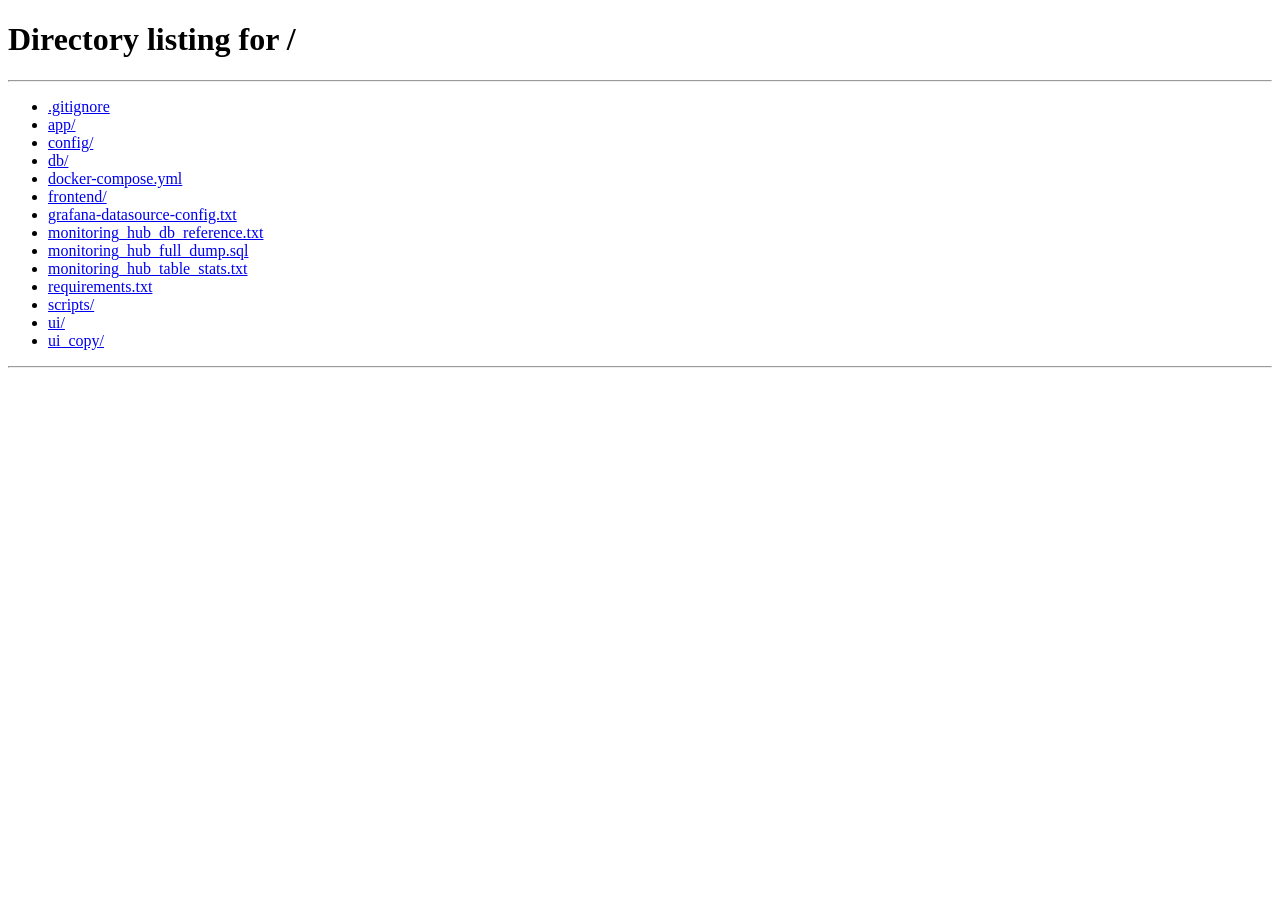
<file: ui/index.html>
<!doctype html>
<html lang="en">
<head>
  <meta charset="utf-8" />
  <title>Monitoring Hub – Dashboard</title>
  <meta name="viewport" content="width=device-width, initial-scale=1" />

  <!-- CSS -->
  <link rel="stylesheet" href="/ui/css/style.css?v=1" />

  <!-- Disable aggressive caching during dev -->
  <meta http-equiv="Cache-Control" content="no-store" />
</head>

<body>

<!-- =========================
  TOP BAR
========================= -->
<header class="topbar">
  <div class="brand">
    <img src="/ui/img/logo.png" alt="Monitoring Hub" class="logo" />
    <div>
      <h1>Monitoring Hub</h1>
      <div class="subtitle">Internal NOC • Real-time</div>
    </div>
  </div>

  <div class="right">
    <div class="meta">
      <div class="meta-label">Last refresh</div>
      <div id="lastRefresh">—</div>
    </div>
    <button id="refreshBtn">Refresh</button>
  </div>
</header>

<!-- =========================
  MAIN CONTENT
========================= -->
<main class="container">

  <!-- ===== SUMMARY CARDS ===== -->
  <section class="summary">
    <div class="card ok">
      <div class="label">OK</div>
      <div class="value" id="okCount">0</div>
    </div>

    <div class="card warning">
      <div class="label">Warning</div>
      <div class="value" id="warningCount">0</div>
    </div>

    <div class="card critical">
      <div class="label">Critical</div>
      <div class="value" id="criticalCount">0</div>
    </div>
  </section>

  <!-- ===== ACCOUNT / SERVICE TILES ===== -->
  <section class="tiles" id="accountTiles">
    <!-- populated dynamically -->
  </section>

  <!-- ===== OPEN ALERTS ===== -->
  <section class="panel">
    <h2>Open Alerts</h2>

    <ul id="alertList" class="alert-list">
      <li class="muted">No active alerts</li>
    </ul>
  </section>

  <!-- ===== EC2 DRILLDOWN ===== -->
  <section id="ec2Section" class="panel hidden">
    <h2>EC2 Instances</h2>

    <table class="table">
      <thead>
        <tr>
          <th>Instance</th>
          <th>Name</th>
          <th>CPU %</th>
          <th>Env</th>
          <th>Status</th>
        </tr>
      </thead>
      <tbody id="ec2Table">
        <!-- rows injected dynamically -->
      </tbody>
    </table>
  </section>

  <footer class="footer">
    Monitoring Hub • Proof of Concept
  </footer>

</main>

<!-- =========================
  SCRIPTS (ORDER MATTERS)
========================= -->

<script>
  /* shared audio instance */
  window.ALERT_SOUND = new Audio(
    "https://actions.google.com/sounds/v1/alarms/alarm_clock.ogg"
  );
</script>

<script src="/ui/js/api.js?v=1"></script>
<script src="/ui/js/ws.js?v=1"></script>
<script src="/ui/js/dashboard.js?v=1"></script>

</body>
</html>
</file>
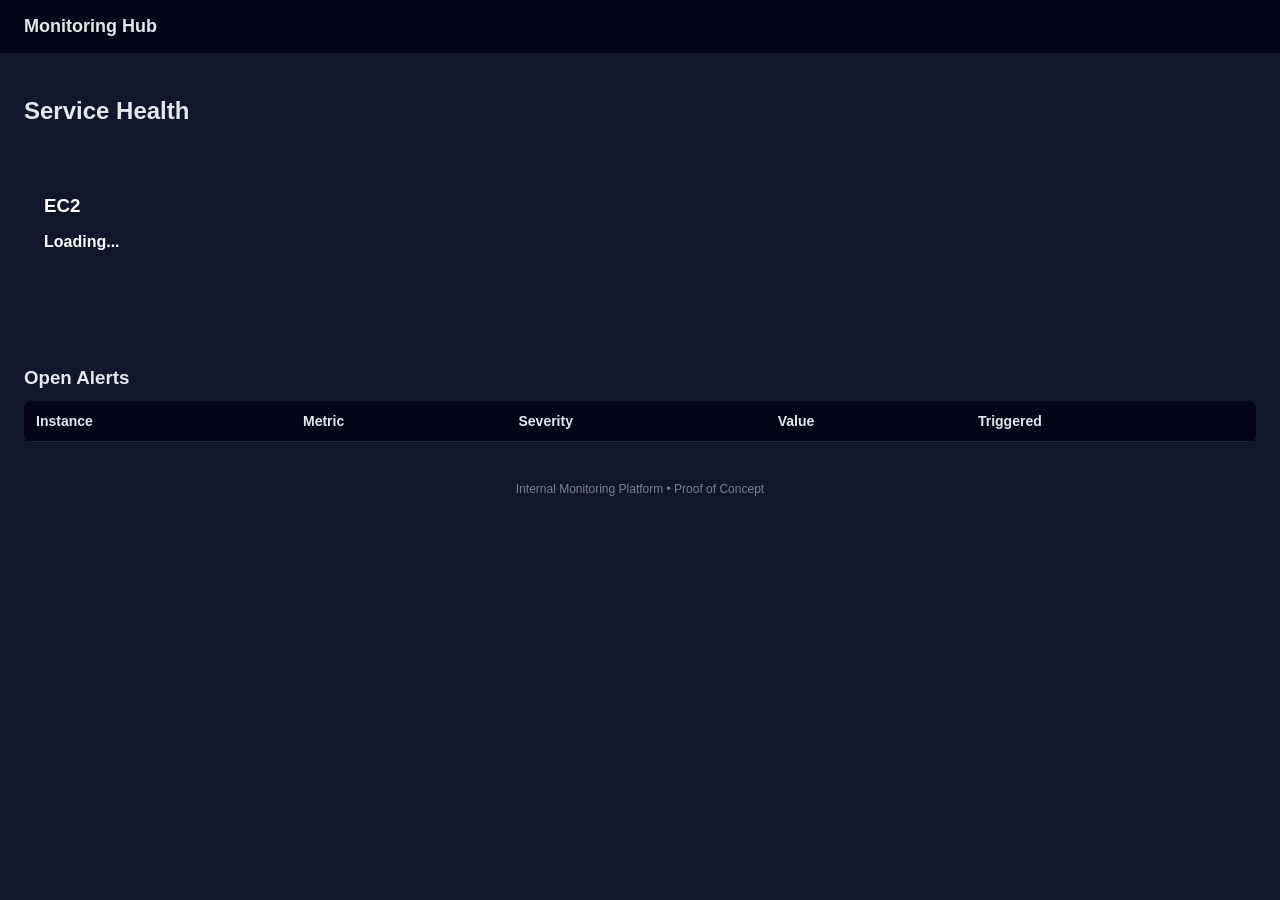
<file: ui_copy/index.html>
<!DOCTYPE html>
<html lang="en">
<head>
  <meta charset="UTF-8" />
  <title>Monitoring Hub</title>

  <style>
    body {
      margin: 0;
      font-family: Segoe UI, Arial, sans-serif;
      background: #0f172a;
      color: #e5e7eb;
    }

    header {
      padding: 16px 24px;
      background: #020617;
      font-size: 18px;
      font-weight: 600;
    }

    .container { padding: 24px; }

    /* ===== Service Cards ===== */
    .cards {
      display: flex;
      gap: 20px;
      margin-bottom: 40px;
    }

    .card {
      padding: 20px;
      border-radius: 10px;
      min-width: 180px;
      font-weight: bold;
      color: white;
    }

    .card-ok { background: #16a34a; }
    .card-warning { background: #facc15; color: #020617; }
    .card-critical { background: #dc2626; }

    /* ===== Tiles ===== */
    .tiles {
      display: grid;
      grid-template-columns: repeat(auto-fit, minmax(260px, 1fr));
      gap: 20px;
      margin-bottom: 40px;
    }

    .tile {
      background: #020617;
      border-radius: 10px;
      padding: 20px;
      cursor: pointer;
      border-left: 6px solid #22c55e;
    }

    .tile.warning { border-left-color: #f59e0b; }
    .tile.critical { border-left-color: #ef4444; }

    .counts {
      display: flex;
      justify-content: space-between;
      margin-top: 12px;
      font-size: 14px;
    }

    /* ===== Tables ===== */
    h3 { margin: 30px 0 12px; }

    table {
      width: 100%;
      border-collapse: collapse;
      background: #020617;
      border-radius: 8px;
      overflow: hidden;
      margin-bottom: 30px;
    }

    th, td {
      padding: 12px;
      border-bottom: 1px solid #1e293b;
      font-size: 14px;
      text-align: left;
    }

    .sev-ok { color: #22c55e; font-weight: 600; }
    .sev-warning { color: #f59e0b; font-weight: 600; }
    .sev-critical { color: #ef4444; font-weight: 600; }

    footer {
      margin-top: 40px;
      opacity: 0.5;
      font-size: 12px;
      text-align: center;
    }

    #ec2-section { display: none; }
  </style>
</head>

<body>

<header>Monitoring Hub</header>

<div class="container">

  <!-- ===== Service Health ===== -->
  <h2>Service Health</h2>
  <div class="cards">
    <div id="ec2-card" class="card">
      <h3>EC2</h3>
      <p id="ec2-status">Loading...</p>
    </div>
  </div>

  <!-- ===== Dashboard Tiles ===== -->
  <div class="tiles" id="tiles"></div>

  <!-- ===== Open Alerts ===== -->
  <h3>Open Alerts</h3>
  <table>
    <thead>
      <tr>
        <th>Instance</th>
        <th>Metric</th>
        <th>Severity</th>
        <th>Value</th>
        <th>Triggered</th>
      </tr>
    </thead>
    <tbody id="alerts"></tbody>
  </table>

  <!-- ===== EC2 Drilldown ===== -->
  <div id="ec2-section">
    <h3>EC2 Instances</h3>
    <table>
      <thead>
        <tr>
          <th>Instance</th>
          <th>Name</th>
          <th>CPU %</th>
          <th>Status</th>
          <th>Last Seen</th>
        </tr>
      </thead>
      <tbody id="ec2-table"></tbody>
    </table>
  </div>

  <footer>Internal Monitoring Platform • Proof of Concept</footer>
</div>

<script>
async function loadDashboard() {
  const res = await fetch("http://127.0.0.1:8000/dashboard/overview");
  const data = await res.json();

  /* ===== Service Card ===== */
  const ec2 = data.find(d => d.account_name);
  const card = document.getElementById("ec2-card");
  const text = document.getElementById("ec2-status");

  if (ec2.critical > 0) {
    card.className = "card card-critical";
    text.innerText = `CRITICAL: ${ec2.critical}`;
  } else if (ec2.warning > 0) {
    card.className = "card card-warning";
    text.innerText = `WARNING: ${ec2.warning}`;
  } else {
    card.className = "card card-ok";
    text.innerText = `OK: ${ec2.ok}`;
  }

  /* ===== Tiles ===== */
  const tiles = document.getElementById("tiles");
  tiles.innerHTML = "";

  data.forEach(d => {
    const tile = document.createElement("div");
    tile.className = "tile";

    if (d.critical > 0) tile.classList.add("critical");
    else if (d.warning > 0) tile.classList.add("warning");

    tile.innerHTML = `
      <h2>${d.account_name}</h2>
      <div class="counts">
        <span>OK: ${d.ok}</span>
        <span>Warning: ${d.warning}</span>
        <span>Critical: ${d.critical}</span>
      </div>
    `;

    tile.onclick = () => {
      document.getElementById("ec2-section").style.display = "block";
      loadEC2Instances();
    };

    tiles.appendChild(tile);
  });
}

async function loadAlerts() {
  const res = await fetch("http://127.0.0.1:8000/alerts/open");
  const data = await res.json();

  const tbody = document.getElementById("alerts");
  tbody.innerHTML = "";

  data.forEach(a => {
    tbody.innerHTML += `
      <tr>
        <td>${a.instance}</td>
        <td>${a.metric_name}</td>
        <td class="sev-${a.severity}">${a.severity.toUpperCase()}</td>
        <td>${a.current_value}</td>
        <td>${a.triggered_at}</td>
      </tr>
    `;
  });
}

async function loadEC2Instances() {
  const res = await fetch("http://127.0.0.1:8000/ec2/instances");
  const data = await res.json();

  const tbody = document.getElementById("ec2-table");
  tbody.innerHTML = "";

  data.forEach(i => {
    tbody.innerHTML += `
      <tr>
        <td>${i.instance}</td>
        <td>${i.name || "-"}</td>
        <td>${i.cpu}%</td>
        <td class="sev-${i.status}">${i.status.toUpperCase()}</td>
        <td>${i.last_seen || "-"}</td>
      </tr>
    `;
  });
}

/* Initial load */
loadDashboard();
loadAlerts();

/* Auto refresh */
setInterval(() => {
  loadDashboard();
  loadAlerts();
  if (document.getElementById("ec2-section").style.display === "block") {
    loadEC2Instances();
  }
}, 5000);
</script>

</body>
</html>
</file>
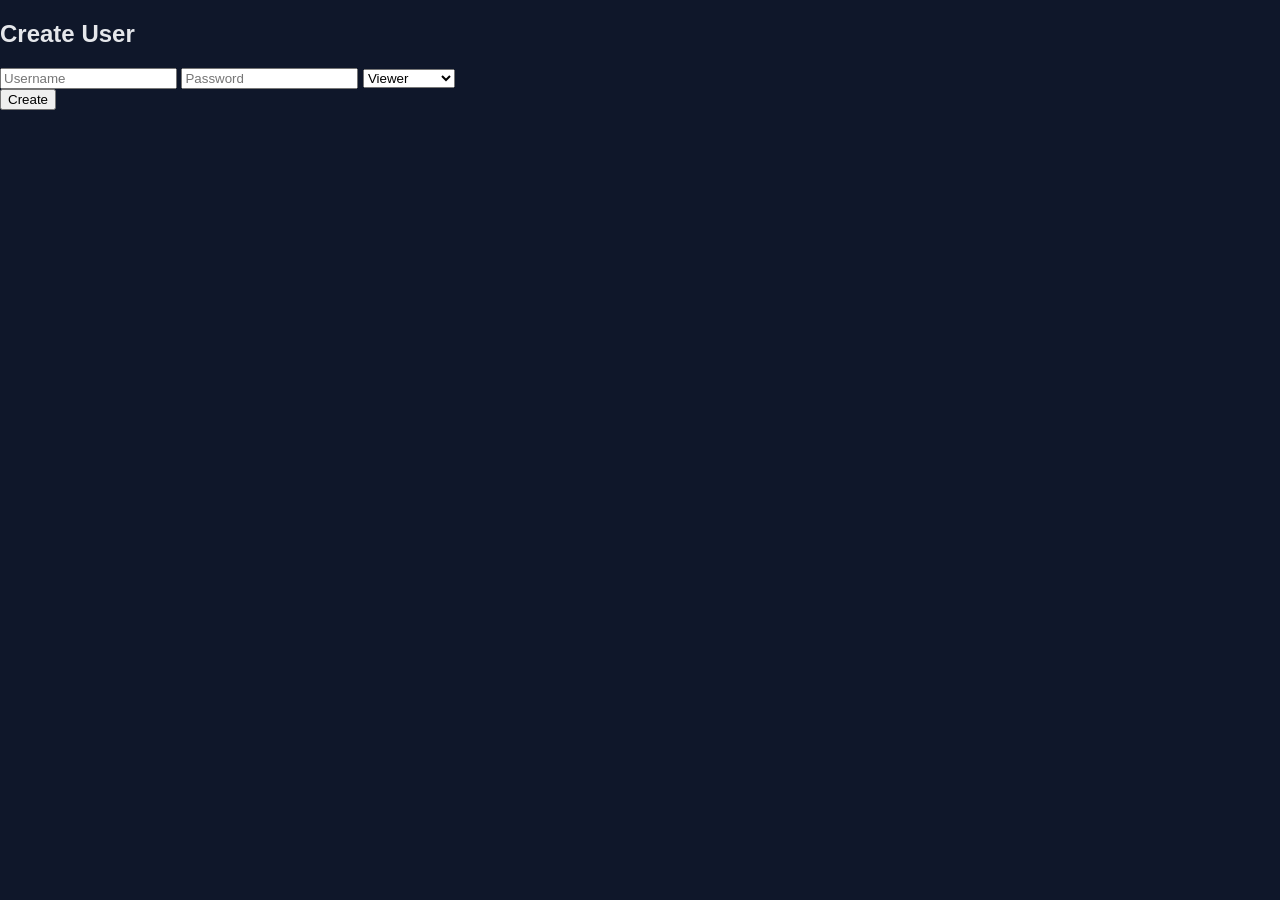
<file: ui/admin-users.html>
<!doctype html>
<html>
<head>
  <title>User Management</title>
  <link rel="stylesheet" href="/ui/css/style.css">
</head>
<body>
<h2>Create User</h2>

<input id="username" placeholder="Username">
<input id="password" placeholder="Password" type="password">

<select id="role">
  <option value="viewer">Viewer</option>
  <option value="power">Power User</option>
  <option value="admin">Admin</option>
</select>

<div id="accounts"></div>

<button onclick="createUser()">Create</button>

<script src="/ui/js/api.js"></script>
<script>
async function loadAccounts() {
  const accounts = await api("/admin/accounts");
  const div = document.getElementById("accounts");
  accounts.forEach(a => {
    div.innerHTML += `
      <label>
        <input type="checkbox" value="${a.id}">
        ${a.account_name}
      </label><br>
    `;
  });
}

async function createUser() {
  const selected = [...document.querySelectorAll("#accounts input:checked")]
                  .map(c => Number(c.value));

  await api("/admin/users", {
    method: "POST",
    body: JSON.stringify({
      username: username.value,
      password: password.value,
      role: role.value,
      accounts: selected
    })
  });

  alert("User created");
}

loadAccounts();
</script>
</body>
</html>
</file>
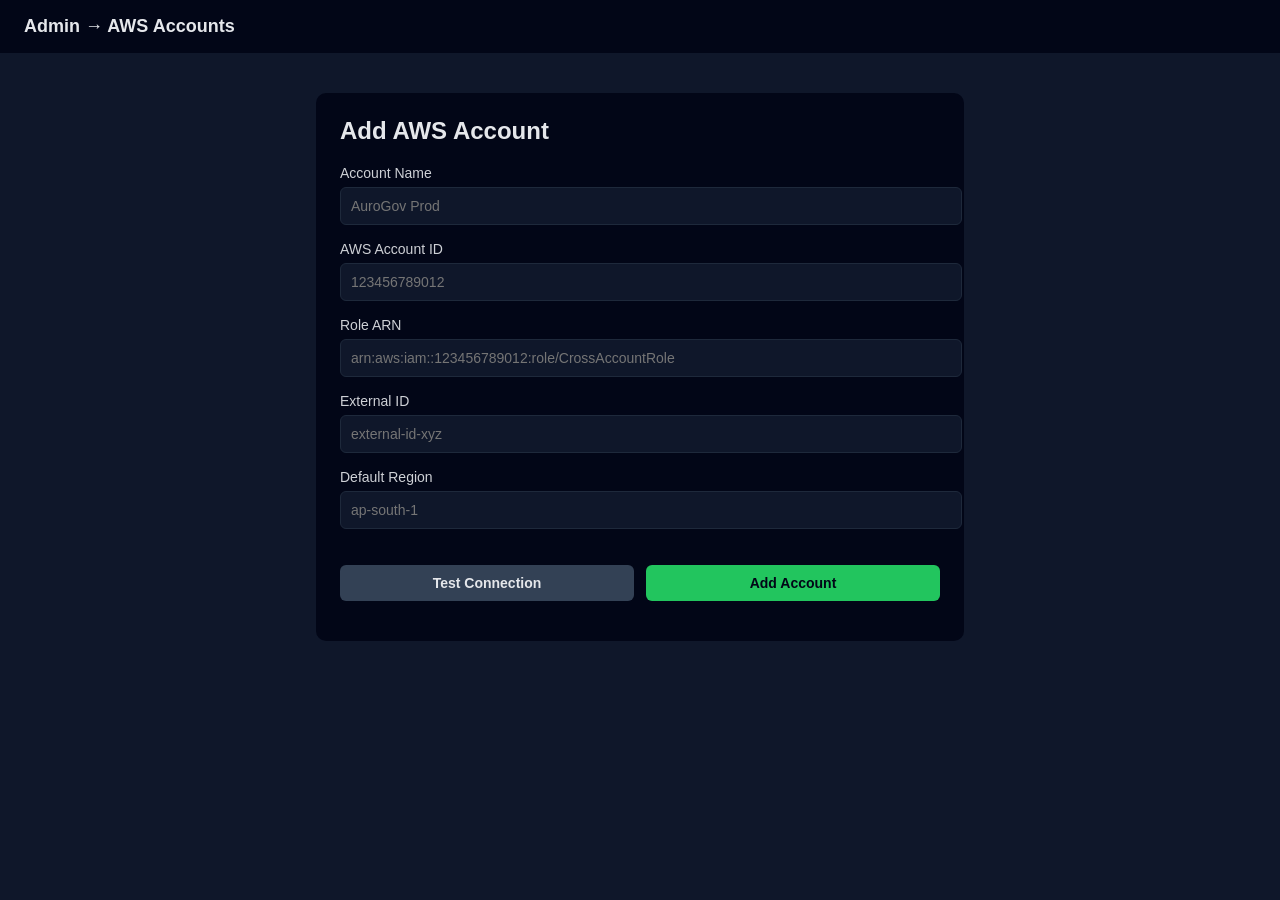
<file: ui/admin_accounts.html>
<!DOCTYPE html>
<html lang="en">
<head>
  <meta charset="UTF-8" />
  <title>Add AWS Account</title>

  <style>
    body {
      margin: 0;
      font-family: Segoe UI, Arial, sans-serif;
      background: #0f172a;
      color: #e5e7eb;
    }

    header {
      padding: 16px 24px;
      background: #020617;
      font-size: 18px;
      font-weight: 600;
    }

    .container {
      max-width: 600px;
      margin: 40px auto;
      background: #020617;
      padding: 24px;
      border-radius: 10px;
    }

    h2 {
      margin-top: 0;
      margin-bottom: 20px;
    }

    label {
      display: block;
      margin-bottom: 6px;
      font-size: 14px;
      opacity: 0.9;
    }

    input {
      width: 100%;
      padding: 10px;
      margin-bottom: 16px;
      background: #0f172a;
      border: 1px solid #1e293b;
      border-radius: 6px;
      color: #e5e7eb;
      font-size: 14px;
    }

    input:focus {
      outline: none;
      border-color: #22c55e;
    }

    .actions {
      display: flex;
      gap: 12px;
      margin-top: 20px;
    }

    button {
      flex: 1;
      padding: 10px;
      border: none;
      border-radius: 6px;
      cursor: pointer;
      font-size: 14px;
      font-weight: 600;
    }

    .primary {
      background: #22c55e;
      color: #020617;
    }

    .secondary {
      background: #334155;
      color: #e5e7eb;
    }

    .status {
      margin-top: 16px;
      font-size: 14px;
    }

    .success {
      color: #22c55e;
    }

    .error {
      color: #ef4444;
    }
  </style>
</head>

<body>

<header>Admin → AWS Accounts</header>

<div class="container">
  <h2>Add AWS Account</h2>

  <label>Account Name</label>
  <input id="accountName" placeholder="AuroGov Prod">

  <label>AWS Account ID</label>
  <input id="accountId" placeholder="123456789012">

  <label>Role ARN</label>
  <input id="roleArn" placeholder="arn:aws:iam::123456789012:role/CrossAccountRole">

  <label>External ID</label>
  <input id="externalId" placeholder="external-id-xyz">

  <label>Default Region</label>
  <input id="region" placeholder="ap-south-1">

  <div class="actions">
    <button class="secondary" onclick="testConnection()">Test Connection</button>
    <button class="primary" onclick="addAccount()">Add Account</button>
  </div>

  <div id="status" class="status"></div>
</div>

<script>
function setStatus(message, type) {
  const el = document.getElementById("status");
  el.textContent = message;
  el.className = "status " + type;
}

function getValue(id) {
  return document.getElementById(id).value.trim();
}

async function testConnection() {
  try {
    setStatus("Testing connection...", "");

    const res = await fetch(
      "http://127.0.0.1:8000/admin/aws-accounts/test-connection",
      {
        method: "POST",
        headers: { "Content-Type": "application/json" },
        body: JSON.stringify({
          role_arn: getValue("roleArn"),
          external_id: getValue("externalId"),
          region: getValue("region")
        })
      }
    );

    if (!res.ok) {
      const err = await res.text();
      throw new Error(err);
    }

    setStatus("Connection successful ✅", "success");

  } catch (e) {
    setStatus("Connection failed ❌: " + e.message, "error");
  }
}

async function addAccount() {
  try {
    setStatus("Adding AWS account...", "");

    const res = await fetch(
      "http://127.0.0.1:8000/admin/aws-accounts",
      {
        method: "POST",
        headers: { "Content-Type": "application/json" },
        body: JSON.stringify({
          account_name: getValue("accountName"),
          account_id: getValue("accountId"),
          role_arn: getValue("roleArn"),
          external_id: getValue("externalId"),
          default_region: getValue("region")
        })
      }
    );

    if (!res.ok) {
      const err = await res.text();
      throw new Error(err);
    }

    setStatus("AWS account added successfully 🎉", "success");

  } catch (e) {
    setStatus("Failed to add account ❌: " + e.message, "error");
  }
}
</script>

</body>
</html>
</file>
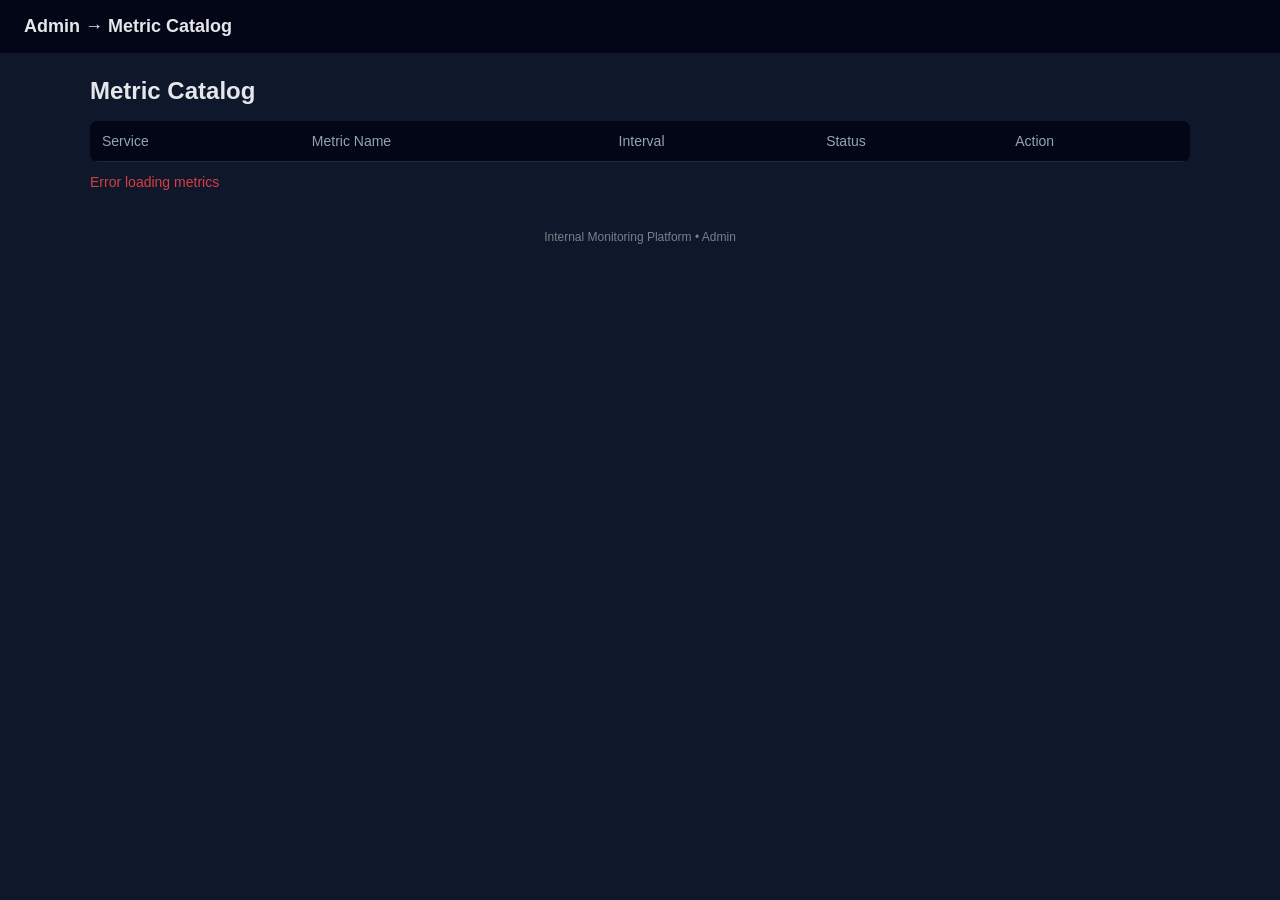
<file: ui/admin_metrics.html>
<!DOCTYPE html>
<html lang="en">
<head>
  <meta charset="UTF-8" />
  <title>Metric Catalog</title>

  <style>
    body {
      margin: 0;
      font-family: Segoe UI, Arial, sans-serif;
      background: #0f172a;
      color: #e5e7eb;
    }

    header {
      padding: 16px 24px;
      background: #020617;
      font-size: 18px;
      font-weight: 600;
    }

    .container {
      padding: 24px;
      max-width: 1100px;
      margin: auto;
    }

    h2 {
      margin-top: 0;
      margin-bottom: 16px;
    }

    table {
      width: 100%;
      border-collapse: collapse;
      background: #020617;
      border-radius: 8px;
      overflow: hidden;
    }

    thead {
      background: #020617;
    }

    th, td {
      padding: 12px;
      text-align: left;
      border-bottom: 1px solid #1e293b;
      font-size: 14px;
    }

    th {
      color: #94a3b8;
      font-weight: 500;
    }

    tr:hover {
      background: #020617;
    }

    .on {
      color: #22c55e;
      font-weight: 600;
    }

    .off {
      color: #ef4444;
      font-weight: 600;
    }

    button {
      background: #334155;
      color: #e5e7eb;
      border: none;
      padding: 6px 10px;
      border-radius: 6px;
      cursor: pointer;
      font-size: 13px;
      font-weight: 600;
    }

    button.enable {
      background: #22c55e;
      color: #020617;
    }

    button.disable {
      background: #ef4444;
      color: #020617;
    }

    .status {
      margin-top: 12px;
      font-size: 14px;
      opacity: 0.9;
    }

    .error {
      color: #ef4444;
    }

    .success {
      color: #22c55e;
    }

    footer {
      margin-top: 40px;
      opacity: 0.5;
      font-size: 12px;
      text-align: center;
    }
  </style>
</head>

<body>

<header>Admin → Metric Catalog</header>

<div class="container">
  <h2>Metric Catalog</h2>

  <table>
    <thead>
      <tr>
        <th>Service</th>
        <th>Metric Name</th>
        <th>Interval</th>
        <th>Status</th>
        <th>Action</th>
      </tr>
    </thead>
    <tbody id="metrics"></tbody>
  </table>

  <div id="status" class="status"></div>

  <footer>
    Internal Monitoring Platform • Admin
  </footer>
</div>

<script>
function setStatus(msg, type = "") {
  const el = document.getElementById("status");
  el.textContent = msg;
  el.className = "status " + type;
}

async function loadMetrics() {
  try {
    setStatus("Loading metrics...");

    const res = await fetch("http://127.0.0.1:8000/admin/metrics");
    if (!res.ok) throw new Error("Failed to fetch metrics");

    const data = await res.json();
    const tbody = document.getElementById("metrics");
    tbody.innerHTML = "";

    data.forEach(m => {
      const row = document.createElement("tr");

      row.innerHTML = `
        <td>${m.service}</td>
        <td>${m.metric_name}</td>
        <td>${m.default_interval}s</td>
        <td class="${m.enabled ? 'on' : 'off'}">
          ${m.enabled ? 'ON' : 'OFF'}
        </td>
        <td>
          <button
            class="${m.enabled ? 'disable' : 'enable'}"
            onclick="toggleMetric(${m.id}, ${!m.enabled})"
          >
            ${m.enabled ? 'Disable' : 'Enable'}
          </button>
        </td>
      `;

      tbody.appendChild(row);
    });

    setStatus("Metrics loaded", "success");

  } catch (e) {
    console.error(e);
    setStatus("Error loading metrics", "error");
  }
}

async function toggleMetric(id, enabled) {
  try {
    setStatus("Updating metric...");

    const res = await fetch(
      `http://127.0.0.1:8000/admin/metrics/${id}/toggle?enabled=${enabled}`,
      { method: "PUT" }
    );

    if (!res.ok) throw new Error("Update failed");

    setStatus("Metric updated", "success");
    loadMetrics();

  } catch (e) {
    console.error(e);
    setStatus("Failed to update metric", "error");
  }
}

loadMetrics();
</script>

</body>
</html>
</file>
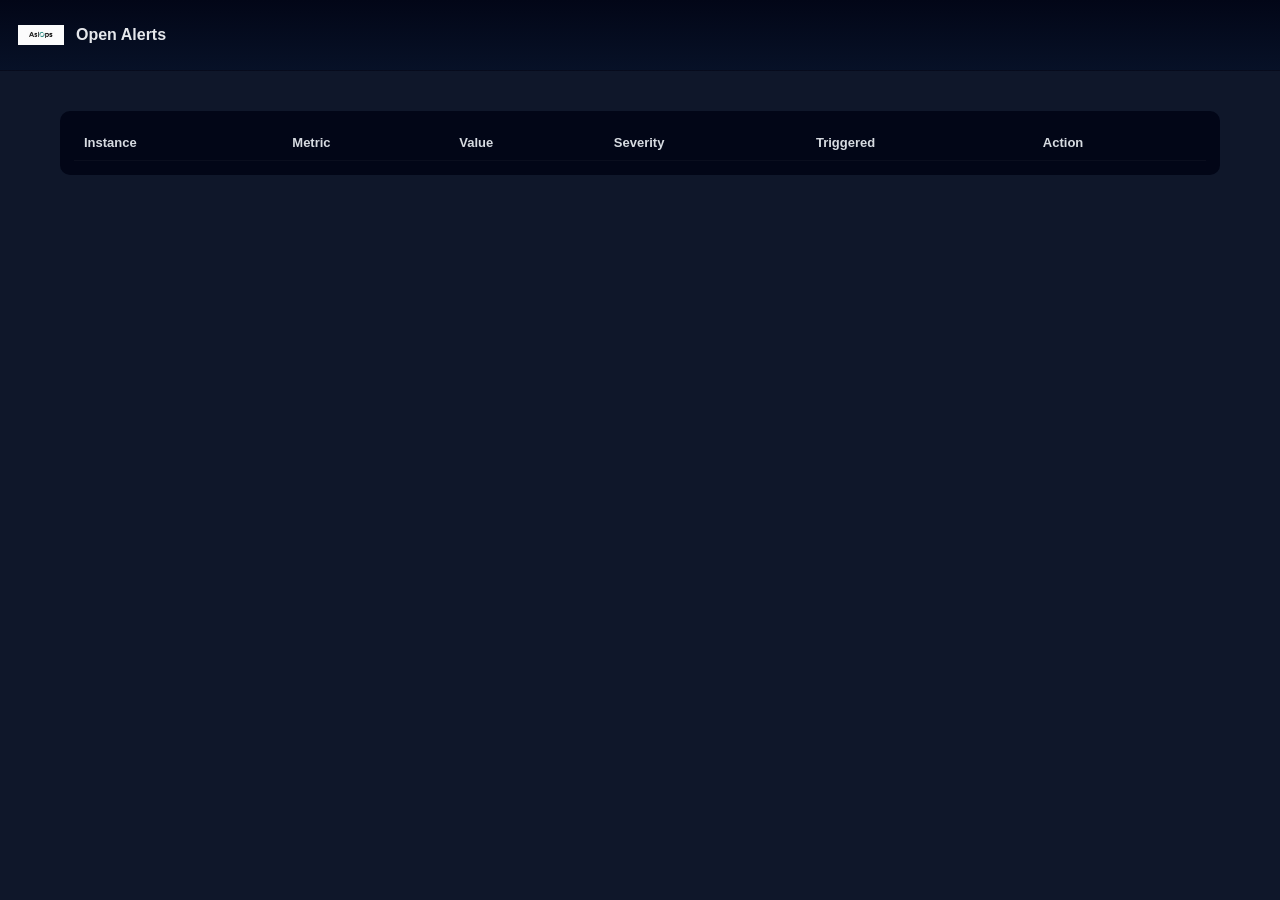
<file: ui/alerts.html>
<!doctype html>
<html lang="en">
<head>
  <meta charset="utf-8" />
  <title>Monitoring Hub – Alerts</title>
  <meta name="viewport" content="width=device-width,initial-scale=1" />
  <link rel="stylesheet" href="/ui/css/style.css">
</head>
<body>
  <header class="topbar">
    <div class="brand">
      <img src="/ui/img/logo.png" class="logo" alt="logo">
      <div><h1>Open Alerts</h1></div>
    </div>
  </header>

  <main class="container">
    <section class="panel">
      <table class="table">
        <thead><tr><th>Instance</th><th>Metric</th><th>Value</th><th>Severity</th><th>Triggered</th><th>Action</th></tr></thead>
        <tbody id="alerts"></tbody>
      </table>
    </section>
  </main>

  <script src="/ui/js/api.js"></script>
  <script src="/ui/js/ws.js"></script>
  <script>
    async function loadAlerts() {
      const data = await getOpenAlerts();
      const tb = document.getElementById('alerts');
      tb.innerHTML = '';
      data.forEach(a => {
        const tr = document.createElement('tr');
        tr.innerHTML = `
          <td>${a.instance || a.resource_id}</td>
          <td>${a.metric_name}</td>
          <td>${a.current_value ?? '-'}</td>
          <td class="${a.severity.toLowerCase()}">${a.severity}</td>
          <td>${a.triggered_at}</td>
          <td><button onclick="resolve(${a.id})">Resolve</button></td>
        `;
        tb.appendChild(tr);
      });
    }
    async function resolve(id) {
      await fetch(`/alerts/${id}/resolve`, { method: 'POST' });
      loadAlerts(); // refresh
    }
    loadAlerts();
    setInterval(loadAlerts, 15000);
    connectAlertWS((alerts) => loadAlerts());
  </script>
</body>
</html>
</file>
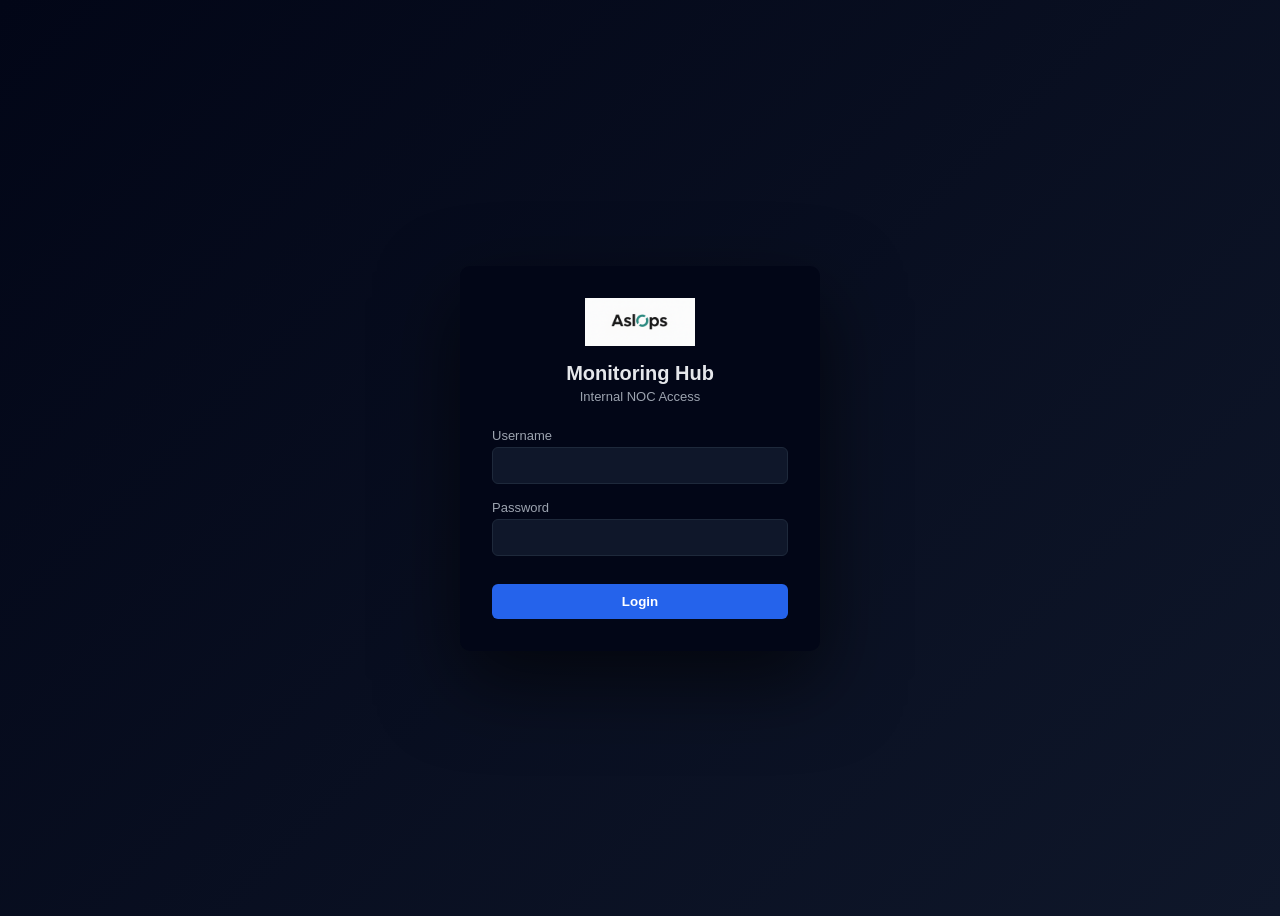
<file: ui/login.html>
<!doctype html>
<html lang="en">
<head>
  <meta charset="utf-8" />
  <title>Monitoring Hub – Login</title>
  <meta name="viewport" content="width=device-width, initial-scale=1" />
  <link rel="stylesheet" href="/ui/css/login.css" />
</head>

<body class="login-page">

  <div class="login-card">
    <div class="brand">
      <img src="/ui/img/logo.png" alt="Monitoring Hub" />
      <h1>Monitoring Hub</h1>
      <p>Internal NOC Access</p>
    </div>

    <form id="loginForm">
      <div class="field">
        <label>Username</label>
        <input type="text" id="username" required />
      </div>

      <div class="field">
        <label>Password</label>
        <input type="password" id="password" required />
      </div>

      <button type="submit">Login</button>

      <div id="error" class="error hidden">
        Invalid credentials
      </div>
    </form>
  </div>

  <script src="/ui/js/login.js"></script>
</body>
</html>
</file>
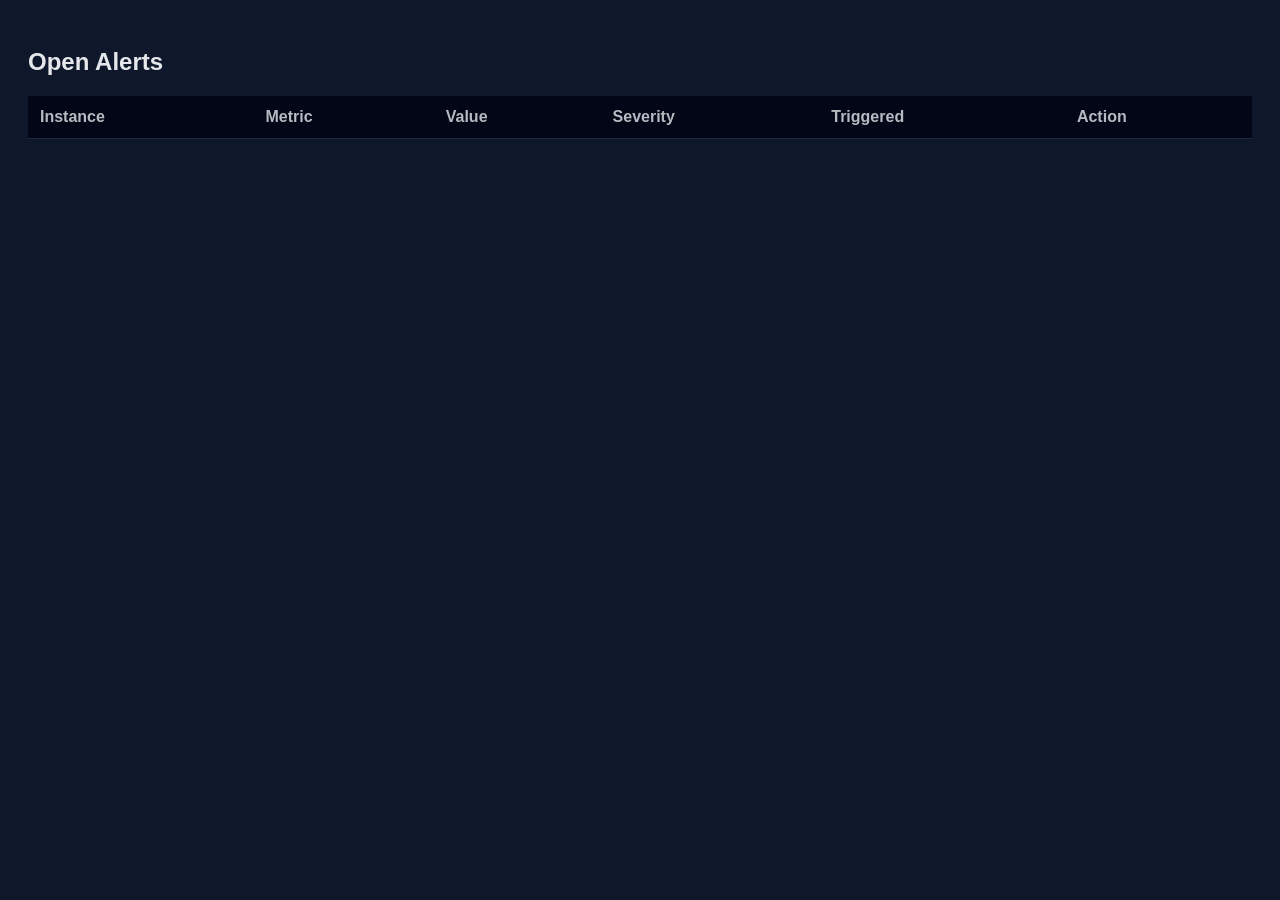
<file: ui_copy/alerts.html>
<!DOCTYPE html>
<html>
<head>
  <title>Alerts</title>
  <style>
    body {
      background: #0f172a;
      color: #e5e7eb;
      font-family: Segoe UI, Arial;
      padding: 20px;
    }
    table {
      width: 100%;
      border-collapse: collapse;
      background: #020617;
    }
    th, td {
      padding: 12px;
      border-bottom: 1px solid #1e293b;
    }
    th {
      text-align: left;
      opacity: 0.8;
    }
    .critical { color: #ef4444; }
    .warning { color: #f59e0b; }
    .ok { color: #22c55e; }
    button {
      background: #22c55e;
      border: none;
      padding: 6px 10px;
      cursor: pointer;
      border-radius: 4px;
    }
  </style>
</head>

<body>

<h2>Open Alerts</h2>

<table>
  <thead>
    <tr>
      <th>Instance</th>
      <th>Metric</th>
      <th>Value</th>
      <th>Severity</th>
      <th>Triggered</th>
      <th>Action</th>
    </tr>
  </thead>
  <tbody id="alerts"></tbody>
</table>

<script>
fetch("http://127.0.0.1:8000/alerts/open")
  .then(r => r.json())
  .then(data => {
    const tbody = document.getElementById("alerts");
    data.forEach(a => {
      const row = document.createElement("tr");
      row.innerHTML = `
        <td>${a.instance}</td>
        <td>${a.metric_name}</td>
        <td>${a.current_value}</td>
        <td class="${a.severity}">${a.severity.toUpperCase()}</td>
        <td>${a.triggered_at}</td>
        <td>
          <button onclick="resolve(${a.id})">Resolve</button>
        </td>
      `;
      tbody.appendChild(row);
    });
  });

function resolve(id) {
  fetch(`http://127.0.0.1:8000/alerts/${id}/resolve`, {
    method: "POST"
  }).then(() => location.reload());
}
</script>

<script>
  // 🔊 Alarm sound
  const alarm = new Audio(
    "https://actions.google.com/sounds/v1/alarms/alarm_clock.ogg"
  );

  function beep() {
    alarm.currentTime = 0;
    alarm.play().catch(() => {});
  }

  // Avoid repeat beeps for same alert
  const SEEN = new Set();

  // 🔌 WebSocket to backend
  const ws = new WebSocket("ws://127.0.0.1:8000/ws/alerts");

  ws.onopen = () => {
    console.log("WS CONNECTED");
  };

  ws.onmessage = (e) => {
    const alerts = JSON.parse(e.data);
    console.log("ALERTS:", alerts);

    alerts.forEach(a => {
      const key = `${a.id}-${a.status}`;
      if (SEEN.has(key)) return;

      SEEN.add(key);

      if (a.severity === "CRITICAL") {
        beep();
      }
    });
  };

  ws.onerror = (e) => {
    console.error("WS ERROR", e);
  };
</script>

</body>
</html>
</file>
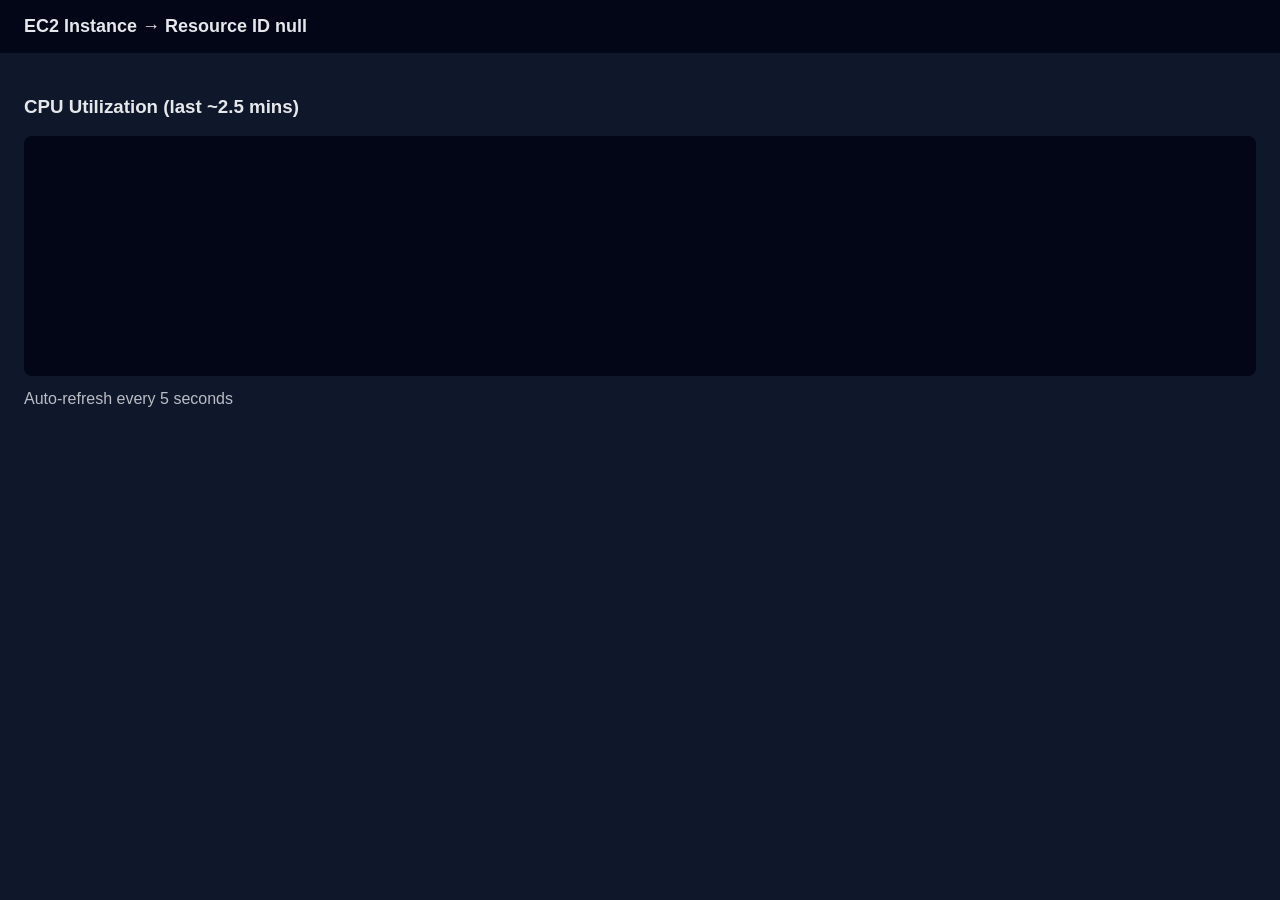
<file: ui_copy/ec2-instance.html>
<!DOCTYPE html>
<html>
<head>
  <title>EC2 Instance</title>
  <style>
    body {
      margin: 0;
      font-family: Segoe UI, Arial;
      background: #0f172a;
      color: #e5e7eb;
    }

    header {
      padding: 16px 24px;
      background: #020617;
      font-size: 18px;
      font-weight: 600;
    }

    .container {
      padding: 24px;
    }

    svg {
      width: 100%;
      height: 240px;
      background: #020617;
      border-radius: 8px;
    }

    .label {
      margin-top: 10px;
      opacity: 0.8;
    }
  </style>
</head>

<body>

<header id="title">
  EC2 Instance
</header>

<div class="container">
  <h3>CPU Utilization (last ~2.5 mins)</h3>
  <svg id="chart"></svg>
  <div class="label">Auto-refresh every 5 seconds</div>
</div>

<script>
const params = new URLSearchParams(window.location.search);
const resourceId = params.get("id");

document.getElementById("title").innerText =
  "EC2 Instance → Resource ID " + resourceId;

function drawGraph(data) {
  const svg = document.getElementById("chart");
  svg.innerHTML = "";

  const w = svg.clientWidth;
  const h = svg.clientHeight;
  const max = 100;

  const step = w / (data.length - 1);

  let points = data.map((d, i) => {
    const x = i * step;
    const y = h - (d.metric_value / max) * h;
    return `${x},${y}`;
  }).join(" ");

  const polyline = document.createElementNS("http://www.w3.org/2000/svg", "polyline");
  polyline.setAttribute("points", points);
  polyline.setAttribute("fill", "none");
  polyline.setAttribute("stroke", "#22c55e");
  polyline.setAttribute("stroke-width", "2");

  svg.appendChild(polyline);
}

function loadMetrics() {
  fetch(`http://127.0.0.1:8000/ec2/instances/${resourceId}/metrics`)
    .then(r => r.json())
    .then(drawGraph);
}

loadMetrics();
setInterval(loadMetrics, 5000); // 🔥 5 sec refresh
</script>

</body>
</html>
</file>
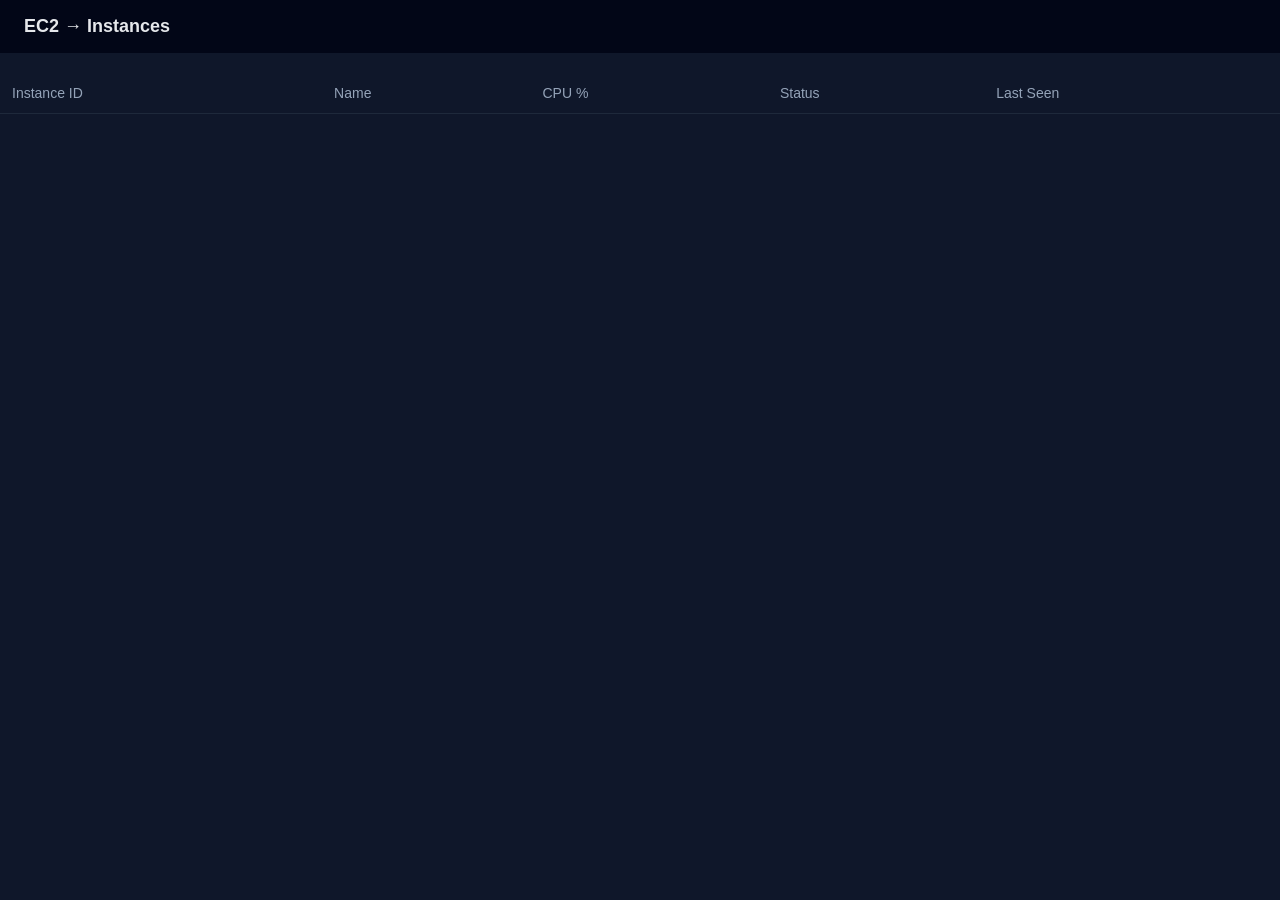
<file: ui_copy/ec2.html>
<!DOCTYPE html>
<html lang="en">
<head>
  <meta charset="UTF-8" />
  <title>EC2 Instances</title>

  <style>
    body {
      margin: 0;
      font-family: Segoe UI, Arial, sans-serif;
      background: #0f172a;
      color: #e5e7eb;
    }

    header {
      padding: 16px 24px;
      background: #020617;
      font-size: 18px;
      font-weight: 600;
    }

    table {
      width: 100%;
      border-collapse: collapse;
      margin-top: 20px;
    }

    th, td {
      padding: 12px;
      border-bottom: 1px solid #1e293b;
      text-align: left;
      font-size: 14px;
    }

    th {
      color: #94a3b8;
      font-weight: 500;
    }

    tr:hover {
      background: #020617;
      cursor: pointer;
    }

    .ok { color: #22c55e; font-weight: 600; }
    .warning { color: #f59e0b; font-weight: 600; }
    .critical { color: #ef4444; font-weight: 600; }
  </style>
</head>

<body>

<header>EC2 → Instances</header>

<table>
  <thead>
    <tr>
      <th>Instance ID</th>
      <th>Name</th>
      <th>CPU %</th>
      <th>Status</th>
      <th>Last Seen</th>
    </tr>
  </thead>
  <tbody id="rows"></tbody>
</table>

<script>
async function loadInstances() {
  try {
    const res = await fetch("http://127.0.0.1:8000/ec2/instances");
    const data = await res.json();

    const tbody = document.getElementById("rows");
    tbody.innerHTML = "";

    data.forEach(i => {
      const tr = document.createElement("tr");

      tr.innerHTML = `
        <td>${i.instance}</td>
        <td>${i.name || "-"}</td>
        <td>${i.cpu}%</td>
        <td class="${i.status}">${i.status.toUpperCase()}</td>
        <td>${i.last_seen}</td>
      `;

      // ✅ Correct place for click handler
      tr.onclick = () => {
        window.location.href = `ec2-instance.html?id=${i.id}`;
      };

      tbody.appendChild(tr);
    });

  } catch (err) {
    console.error(err);
    alert("EC2 backend not reachable");
  }
}

loadInstances();
</script>

</body>
</html>
</file>
<file: ui/css/style.css>
:root {
  --bg: #0f172a;
  --card: #020617;
  --muted: #94a3b8;
  --accent: #22c55e;
  --warn: #f59e0b;
  --crit: #ef4444;
  --glass: rgba(255,255,255,0.03);
}

* { box-sizing: border-box; }
body {
  margin:0; font-family: Inter, "Segoe UI", Arial, sans-serif;
  background:var(--bg); color:#e5e7eb; -webkit-font-smoothing:antialiased;
}

.topbar {
  display:flex; justify-content:space-between; align-items:center;
  padding:12px 18px; background:linear-gradient(180deg,#020617,#071127);
  border-bottom:1px solid rgba(255,255,255,0.02);
}
.brand { display:flex; align-items:center; gap:12px; }
.logo { width:46px; height:46px; object-fit:contain; border-radius:6px; }
.topbar h1 { margin:0; font-size:16px; }
.subtitle { font-size:12px; color:var(--muted) }

.container { padding:20px; max-width:1200px; margin:20px auto; }

.summary { display:flex; gap:16px; margin-bottom:18px; }
.card { flex:1; padding:18px; border-radius:10px; background:var(--card); display:flex; flex-direction:column; gap:6px; }
.card .label { font-size:13px; color:var(--muted); }
.card.ok { border-left:6px solid var(--accent); }
.card.warning { border-left:6px solid var(--warn); }
.card.critical { border-left:6px solid var(--crit); }
.card div:last-child { font-size:28px; font-weight:700; }

.tiles { display:grid; grid-template-columns: repeat(auto-fit,minmax(220px,1fr)); gap:14px; margin-bottom:18px; }
.tile { background:var(--card); padding:14px; border-radius:10px; cursor:pointer; transition:transform .15s ease, box-shadow .15s ease; }
.tile:hover { transform:translateY(-4px); box-shadow:0 6px 20px rgba(2,6,23,0.6); }
.tile .counts { display:flex; justify-content:space-between; margin-top:8px; color:var(--muted) }

.panel { background:var(--card); padding:14px; border-radius:10px; margin-bottom:18px; }
.table { width:100%; border-collapse:collapse; }
.table th, .table td { padding:10px; border-bottom:1px solid rgba(255,255,255,0.03); text-align:left; font-size:13px; color:#d7dbe1; }
.alert-list { list-style:none; padding:0; margin:0; display:flex; flex-direction:column; gap:8px; }
.alert { padding:12px; background:var(--glass); border-radius:8px; display:flex; justify-content:space-between; align-items:center; gap:8px; }
.alert .meta { display:flex; gap:12px; align-items:center; }
.severity { font-weight:700; padding:6px 8px; border-radius:6px; }
.severity.ok { background:rgba(34,197,94,0.12); color:var(--accent); }
.severity.warning { background:rgba(245,158,11,0.12); color:var(--warn); }
.severity.critical { background:rgba(239,68,68,0.12); color:var(--crit); }

.footer { text-align:center; color:var(--muted); font-size:13px; margin-top:26px; }

.hidden { display:none; }

/* small screens */
@media (max-width:700px){
  .summary { flex-direction:column; }
}
</file>
<file: ui/css/login.css>
* {
  box-sizing: border-box;
  font-family: Segoe UI, Arial, sans-serif;
}

body.login-page {
  height: 100vh;
  background: linear-gradient(135deg, #020617, #0f172a);
  display: flex;
  align-items: center;
  justify-content: center;
  color: #e5e7eb;
}

.login-card {
  width: 360px;
  background: #020617;
  padding: 32px;
  border-radius: 10px;
  box-shadow: 0 30px 80px rgba(0,0,0,0.6);
}

.brand {
  text-align: center;
  margin-bottom: 24px;
}

.brand img {
  height: 48px;
  margin-bottom: 12px;
}

.brand h1 {
  margin: 0;
  font-size: 20px;
}

.brand p {
  margin: 4px 0 0;
  font-size: 13px;
  color: #9ca3af;
}

.field {
  margin-bottom: 16px;
}

label {
  font-size: 13px;
  color: #9ca3af;
  display: block;
  margin-bottom: 4px;
}

input {
  width: 100%;
  padding: 10px;
  background: #0f172a;
  border: 1px solid #1e293b;
  border-radius: 6px;
  color: #e5e7eb;
}

input:focus {
  outline: none;
  border-color: #38bdf8;
}

button {
  width: 100%;
  margin-top: 12px;
  padding: 10px;
  background: #2563eb;
  border: none;
  border-radius: 6px;
  color: white;
  font-weight: 600;
  cursor: pointer;
}

button:hover {
  background: #1d4ed8;
}

.error {
  margin-top: 12px;
  font-size: 13px;
  color: #f87171;
  text-align: center;
}

.hidden {
  display: none;
}
</file>
